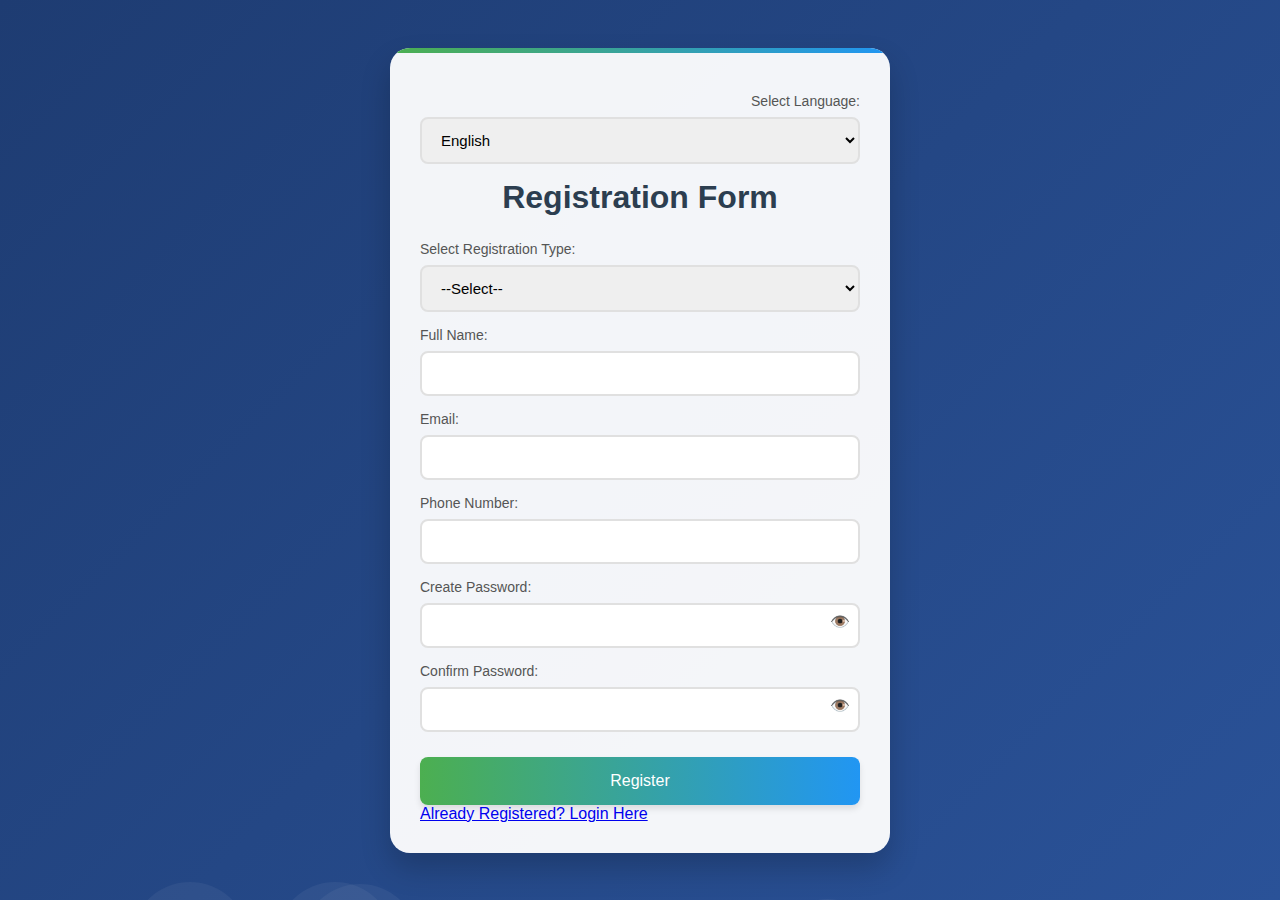
<file: registration.html>
<!DOCTYPE html>
<html lang="en">

<head>
    <meta charset="UTF-8">
    <meta name="viewport" content="width=device-width, initial-scale=1.0">
    <title>Registration Form</title>
    <style>
        * {
            box-sizing: border-box;
            margin: 0;
            padding: 0;
        }

        body {
            font-family: 'Poppins', sans-serif;
            background: linear-gradient(135deg, #1e3c72 0%, #2a5298 100%);
            height: 100vh;
            display: flex;
            justify-content: center;
            align-items: center;
            overflow: hidden;
            position: relative;
        }

        /* Floating bubbles background */
        .bubbles {
            position: absolute;
            width: 100%;
            height: 100%;
            z-index: 1;
            overflow: hidden;
            top: 0;
            left: 0;
        }

        .bubble {
            position: absolute;
            bottom: -100px;
            background: rgba(255, 255, 255, 0.1);
            border-radius: 50%;
            animation: float 15s infinite ease-in;
            opacity: 0.5;
        }

        @keyframes float {
            0% {
                transform: translateY(0) rotate(0deg);
            }

            100% {
                transform: translateY(-1000px) rotate(720deg);
            }
        }

        /* Main container for centering */
        .center-container {
            display: flex;
            justify-content: center;
            align-items: center;
            width: 100%;
            height: 100%;
            padding: 20px;
            z-index: 2;
        }

        /* Form container */
        .form-container {
            background: rgba(255, 255, 255, 0.95);
            border-radius: 20px;
            box-shadow: 0 15px 30px rgba(0, 0, 0, 0.2);
            width: 100%;
            max-width: 500px;
            padding: 30px;
            transition: all 0.4s ease;
            position: relative;
            overflow: hidden;
        }

        .form-container::before {
            content: '';
            position: absolute;
            top: 0;
            left: 0;
            width: 100%;
            height: 5px;
            background: linear-gradient(90deg, #4CAF50, #2196F3);
        }

        h1 {
            text-align: center;
            color: #2c3e50;
            margin-bottom: 25px;
            font-weight: 600;
        }

        label {
            display: block;
            margin-top: 15px;
            font-weight: 500;
            color: #555;
            font-size: 14px;
        }

        input,
        select {
            width: 100%;
            padding: 12px 15px;
            margin-top: 8px;
            border: 2px solid #e0e0e0;
            border-radius: 8px;
            font-size: 15px;
            transition: all 0.3s;
        }

        input:focus,
        select:focus {
            outline: none;
            border-color: #2196F3;
            box-shadow: 0 0 0 3px rgba(33, 150, 243, 0.2);
        }

        button {
            width: 100%;
            padding: 15px;
            margin-top: 25px;
            background: linear-gradient(to right, #4CAF50, #2196F3);
            color: white;
            border: none;
            border-radius: 8px;
            font-size: 16px;
            font-weight: 500;
            cursor: pointer;
            transition: all 0.3s;
            box-shadow: 0 4px 6px rgba(0, 0, 0, 0.1);
        }

        button:hover {
            transform: translateY(-2px);
            box-shadow: 0 6px 12px rgba(0, 0, 0, 0.15);
        }

        .language-selector {
            text-align: right;
            margin-bottom: 15px;
        }

        /* Responsive adjustments */
        @media (max-width: 600px) {
            .form-container {
                padding: 25px 20px;
                margin: 0 15px;
            }
        }
    </style>
</head>

<body>
    <!-- Animated bubbles background -->
    <div class="bubbles"></div>

    <!-- Centered container -->
    <div class="center-container">
        <!-- Registration Form -->
        <div class="form-container" id="registration-container">
            <div class="language-selector">
                <label for="language">Select Language:</label>
                <select id="language" onchange="changeLanguage(this.value)">
                    <option value="en">English</option>
                    <option value="hi">हिंदी</option>
                </select>
            </div>
            <h1 id="form-title">Registration Form</h1>

            <label id="label-registration-type" for="registration_type">Select Registration Type:</label>
            <select id="registration_type">
                <option value="">--Select--</option>
                <option value="farmer">Farmer Registration</option>
                <option value="buyer">Buyer Registration</option>
            </select>

            <label id="label-full-name">Full Name:</label>
            <input type="text" required id="reg-name">

            <label id="label-email">Email:</label>
            <input type="email" required id="reg-email">

            <label id="label-phone">Phone Number:</label>
            <input type="tel" required id="reg-phone">

            <label id="label-password">Create Password:</label>
            <div style="position: relative;">
                <input type="password" required id="reg-password" style="padding-right: 40px;">
                <span class="toggle-eye" onclick="togglePassword('reg-password', this)"
                    style="position: absolute; top: 50%; right: 10px; transform: translateY(-50%); cursor: pointer;">👁️</span>
            </div>

            <label id="label-confirm-password">Confirm Password:</label>
            <div style="position: relative;">
                <input type="password" required id="reg-confirm-password" style="padding-right: 40px;">
                <span class="toggle-eye" onclick="togglePassword('reg-confirm-password', this)"
                    style="position: absolute; top: 50%; right: 10px; transform: translateY(-50%); cursor: pointer;">👁️</span>
            </div>







            <button id="submit-btn" type="button" onclick="window.location.href='index.html'">
  Register
</button>



            <div class="switch-container">
                <a href="login.html" class="switch-btn">Already Registered? Login Here</a>
            </div>

        </div>

        <script>
            // Create bubbles for background
            function createBubbles() {
                const bubblesContainer = document.querySelector('.bubbles');
                const bubblesCount = 15;

                for (let i = 0; i < bubblesCount; i++) {
                    const bubble = document.createElement('div');
                    bubble.classList.add('bubble');

                    // Random properties
                    const size = Math.random() * 100 + 20;
                    const posX = Math.random() * 100;
                    const delay = Math.random() * 15;
                    const duration = Math.random() * 20 + 10;

                    bubble.style.width = `${size}px`;
                    bubble.style.height = `${size}px`;
                    bubble.style.left = `${posX}%`;
                    bubble.style.animationDelay = `${delay}s`;
                    bubble.style.animationDuration = `${duration}s`;

                    bubblesContainer.appendChild(bubble);
                }
            }

            // Language translations
            const translations = {
                'en': {
                    'form-title': 'Registration Form',
                    'label-registration-type': 'Select Registration Type:',
                    'label-full-name': 'Full Name:',
                    'label-email': 'Email:',
                    'label-phone': 'Phone Number:',
                    'label-password': 'Create Password:',
                    'label-confirm-password': 'Confirm Password:',
                    'submit-btn': 'Register'
                },
                'hi': {
                    'form-title': 'पंजीकरण फॉर्म',
                    'label-registration-type': 'पंजीकरण प्रकार चुनें:',
                    'label-full-name': 'पूरा नाम:',
                    'label-email': 'ईमेल:',
                    'label-phone': 'फोन नंबर:',
                    'label-password': 'पासवर्ड बनाएं:',
                    'label-confirm-password': 'पासवर्ड की पुष्टि करें:',
                    'submit-btn': 'रजिस्टर करें'
                }

            };

            function changeLanguage(lang) {
                document.getElementById('form-title').innerText = translations[lang]['form-title'];
                document.getElementById('label-registration-type').innerText = translations[lang]['label-registration-type'];
                document.getElementById('label-full-name').innerText = translations[lang]['label-full-name'];
                document.getElementById('label-email').innerText = translations[lang]['label-email'];
                document.getElementById('label-phone').innerText = translations[lang]['label-phone'];
                document.getElementById('submit-btn').innerText = translations[lang]['submit-btn'];
                document.getElementById('label-password').innerText = translations[lang]['label-password'];
                document.getElementById('label-confirm-password').innerText = translations[lang]['label-confirm-password'];

            }

            // Initialize on load
            window.addEventListener('DOMContentLoaded', function () {
                createBubbles();
            });

            function togglePassword(inputId, iconElement) {
                const input = document.getElementById(inputId);
                if (input.type === "password") {
                    input.type = "text";
                    iconElement.innerText = "🙈";
                } else {
                    input.type = "password";
                    iconElement.innerText = "👁️";
                }
            }


        </script>


</body>

</html>
</file>
